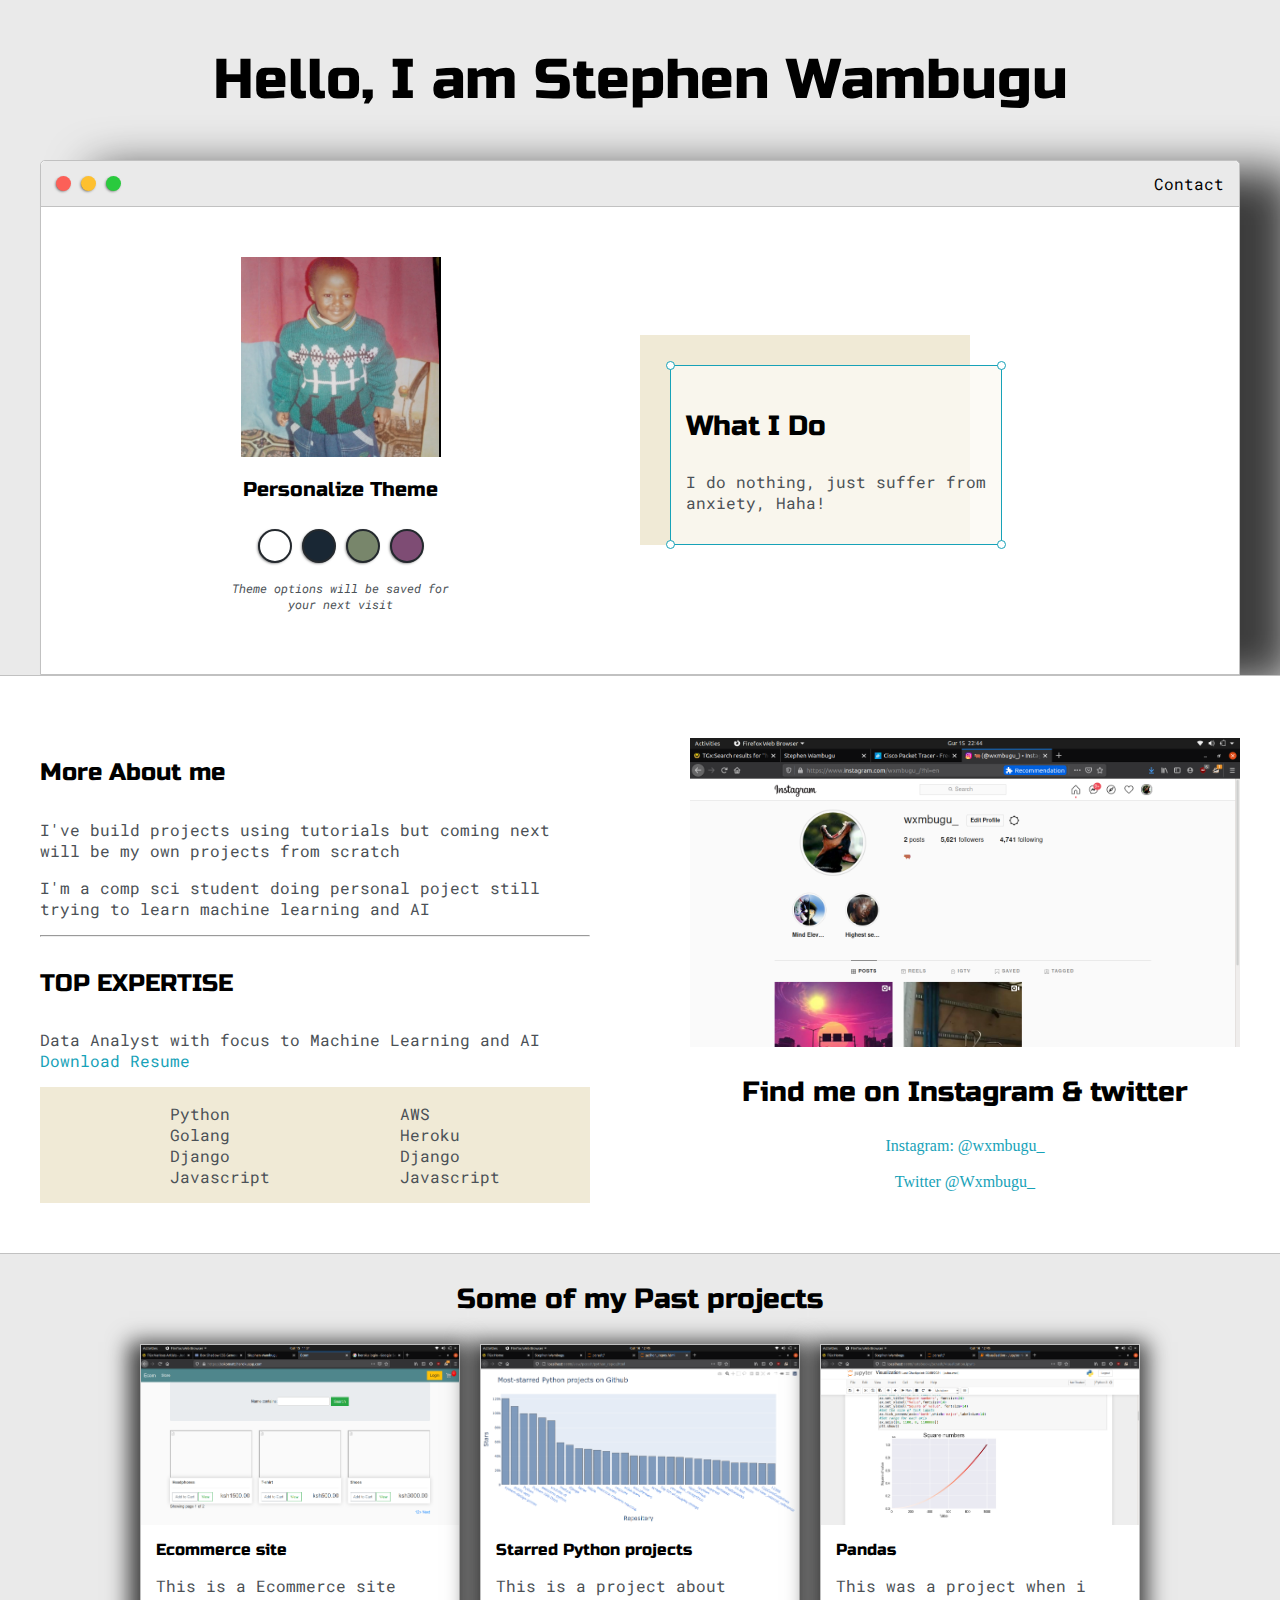
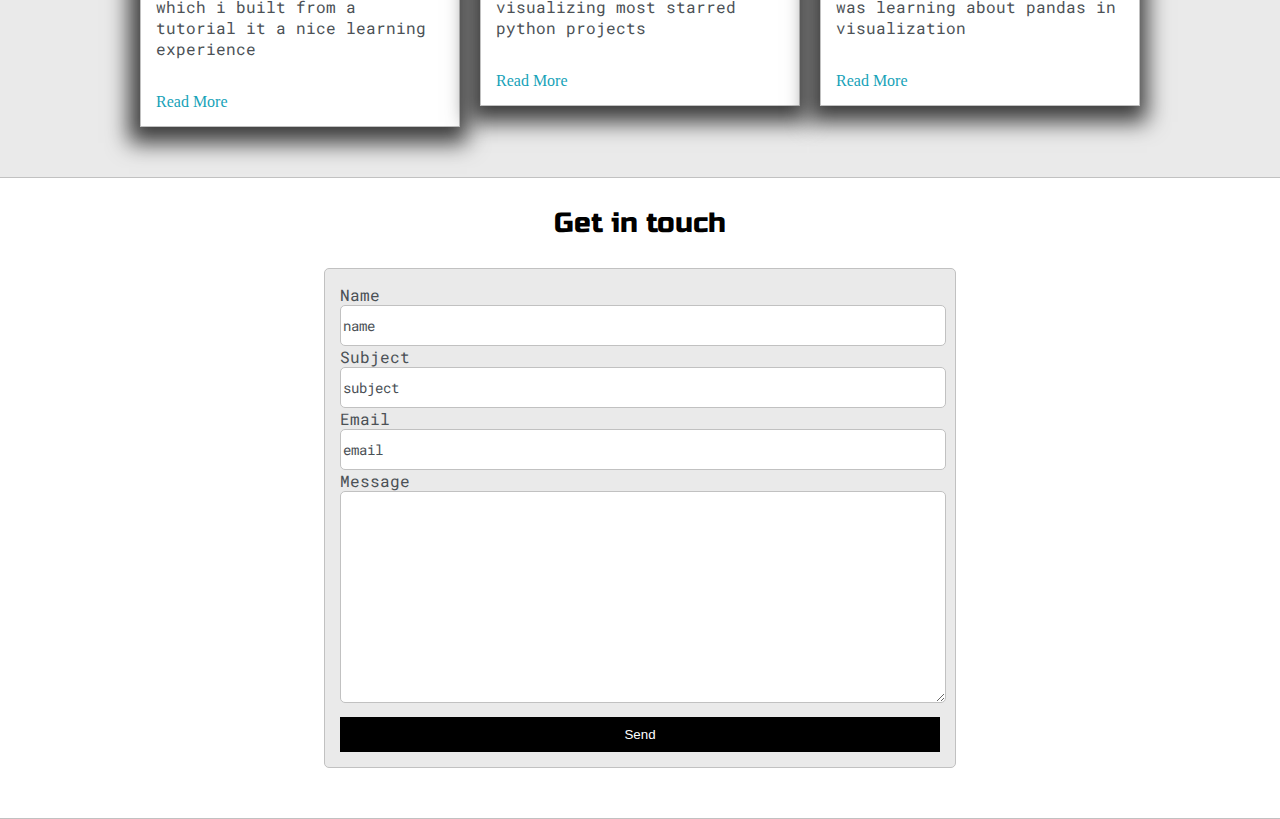
<file: index.html>
<!DOCTYPE html>
<html lang="en">
<head>
    <meta charset="UTF-8">
    <title>Stephen Wambugu</title>
    <meta http-equiv="X-UA-Compatible" content="IE=edge">
    <meta name="viewport" content="width=device-width, initial-scale=1.0">
    <link rel="preconnect" href="https://fonts.gstatic.com">
    <link href="https://fonts.googleapis.com/css2?family=Russo+One&display=swap" rel="stylesheet">
    <link rel="preconnect" href="https://fonts.gstatic.com">
    <link href="https://fonts.googleapis.com/css2?family=Roboto+Mono:wght@500&family=Russo+One&display=swap" rel="stylesheet"> 
    <link rel="stylesheet" type="text/css" href="default.css">
    <link id="theme-style" rel="stylesheet" type="text/css" href="">
</head>
<body>
    <section class="s1">
        <div class="main-container">
            <div class="greeting-wrapper">
                <h1>Hello, I am Stephen Wambugu</h1>
            </div>
            <div class="intro-wrapper">
                <div class="nav-wrapper">
                    <div class="dots-wrapper">
                        <div id="dot-1" class="browser-dot"></div>
                        <div id="dot-2" class="browser-dot"></div>
                        <div id="dot-3" class="browser-dot"></div>
                    </div>
                    <ul id="navigation">
                        <li><a href="#">Contact</a> </li>
                    </ul>
                </div>
                <div class="left-column">
                    <img src="images/me.png" id="profile_pic">
                    <h5 style="text-align: center;line-height: 0;">Personalize Theme</h5>
                <div id="theme-options-wrapper">
                    <div data-mode="light" id="light-mode" class="theme-dot"></div>
                    <div data-mode="blue" id="blue-mode" class="theme-dot"></div>
                    <div data-mode="green" id="green-mode" class="theme-dot"></div>
                    <div data-mode="purple" id="purple-mode" class="theme-dot"></div>
                </div>
                <p id="settings-note"> Theme options will be saved for <br> your next visit</p>
                </div>
                <div class="right-column">
                    <div id="preview-shadow">
                        <div id="preview">
                            <div id="corner-tl" class="corner"></div>
                            <div id="corner-tr" class="corner"></div>
                            <h3>What I Do</h3>
                            <p>I do nothing, just suffer from anxiety, Haha!</p>
                            <div id="corner-bl" class="corner"></div>
                            <div id="corner-br" class="corner"></div>
                        </div>
                    </div>
            </div>
            </div>
        </div>
    </section>
    <section class="s2">
        <div class="main-container">

            <div class="about-wrapper">
                <div class="about-me">
                    <h4>More About me</h4>
                    <p>I've build projects using tutorials but coming next will be my own projects from scratch</p>
                    <p>I'm a comp sci student doing personal poject still trying to learn machine learning and AI</p>
                
                <hr>
                <h4>TOP EXPERTISE</h4>
                <p>
                    Data Analyst with focus to Machine Learning and AI <a target="_blank " href="report.pdf">Download Resume</a>
                </p>
                <div id="skills">   
                    <ul>
                        <li>Python</li>
                        <li>Golang</li>
                        <li>Django</li>
                        <li>Javascript</li>
                    </ul>
                    <ul>
                        <li>AWS</li>
                        <li>Heroku</li>
                        <li>Django</li>
                        <li>Javascript</li>
                    </ul>
                </div>
            </div>
                
                <div class="social-links">
                    <img id="social_img" src="images/ig.png" >
                    <h3>Find me on Instagram & twitter</h3>
                    <a target="_blank" href="https://www.instagram.com/wxmbugu_/">Instagram: @wxmbugu_</a>
                    <br>
                    <a target="_blank" href="https://twitter.com/Wxmbugu_">Twitter @Wxmbugu_</a>
                </div>
            </div>

        </div>
    </section>
    <section class="s1">
        <div class="main-container">
            <h3 style="text-align: center;">Some of my Past projects</h3>
            <div class="post-wrapper">
                <div>
                    <div class="post">
                        <img class="thumbnail" src="images/Screenshot from 2021-02-15 11-31-24.png" >
                        <div class="post-preview">
                            <h6 class="post-title">Ecommerce site</h6>
                            <p class="post-intro">This is a Ecommerce site which i built from a tutorial it a nice learning
                                experience
                            </p>
                            <br>
                            <a href="post.html">Read More</a>
                        </div>
                    </div>
                </div>
                <div>
                    <div class="post">
                        <img class="thumbnail" src="images/starred.png" >
                        <div class="post-preview">
                            <h6 class="post-title">Starred Python projects</h6>
                            <p class="post-intro">This is a project about visualizing most starred python projects</p>
                            <br>
                            <a href="#">Read More</a>
                        </div>
                    </div>
                </div>
                <div>
                    <div class="post">
                        <img class="thumbnail" src="images/visualization.png" >
                        <div class="post-preview">
                            <h6 class="post-title">Pandas</h6>
                            <p class="post-intro">This was a project when i was learning about pandas in visualization

                            </p>
                            <br>
                            <a href="#">Read More</a>
                        </div>
                    </div>
                </div>
            </div>
        </div>
    </section>
    <section class="s2">
        <div class="main-container">
            <h3 style="text-align: center;">Get in touch</h3>
            <form id="contact-form">
                <label>Name</label>
                <input id="input-field" type="text" value="name">
                <label>Subject</label>
                <input id="input-field" type="text" value="subject">
                <label>Email</label>
                <input id="input-field" type="text" value="email">
                <label>Message</label>
                <textarea id="input-field" name="message" cols="30" rows="10"></textarea>
                 
                <button id="submit-btn" type="sumbit" input="" name="Send">Send</button>
                
            </form>
        </div>
    </section>

    <script type="text/javascript" src="script.js"></script>
</body>
</html>
</file>
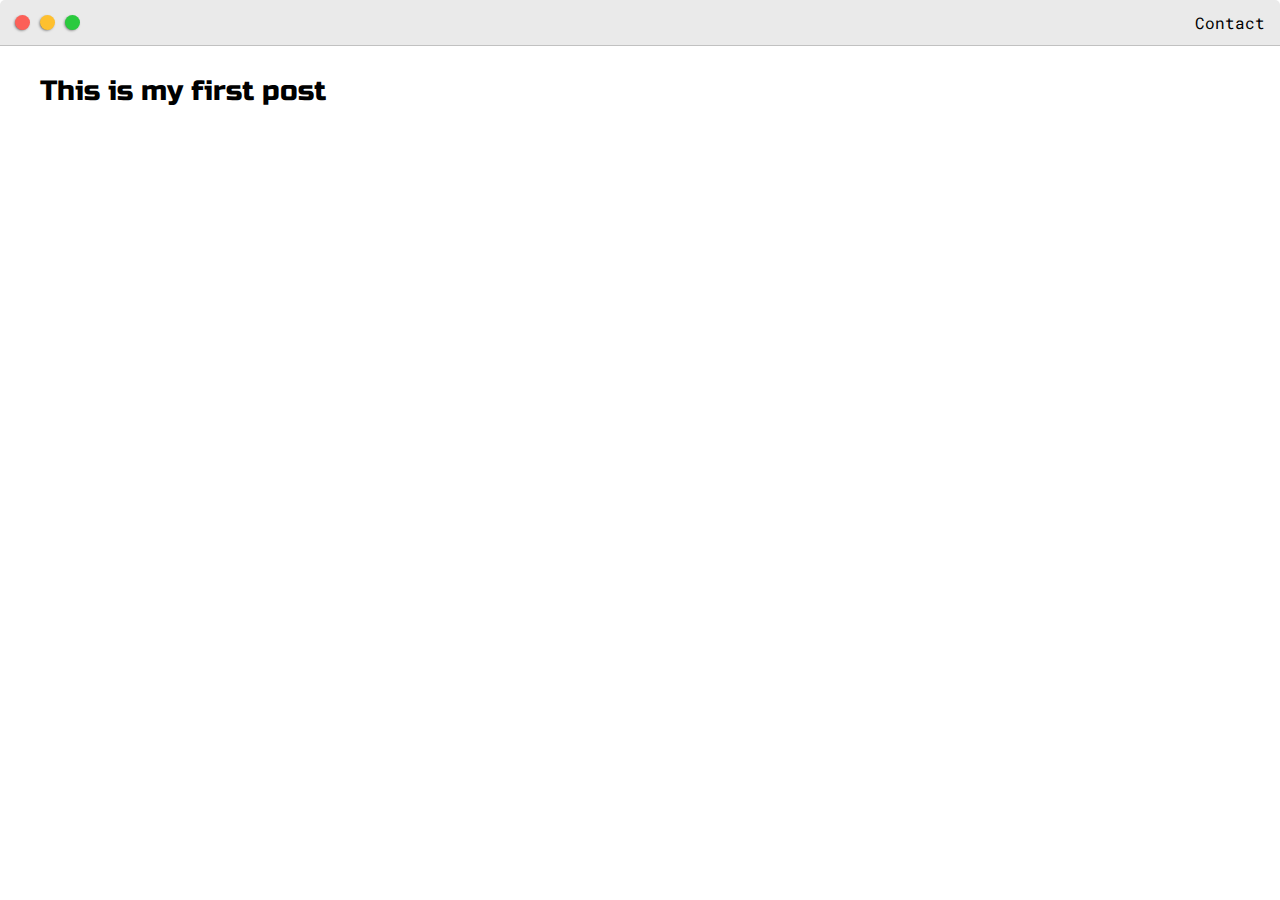
<file: post.html>
<!DOCTYPE html>
<html lang="en">
<head>
    <meta charset="UTF-8">
    <title>Post Name</title>
    <meta http-equiv="X-UA-Compatible" content="IE=edge">
    <meta name="viewport" content="width=device-width, initial-scale=1.0">
    <link rel="preconnect" href="https://fonts.gstatic.com">
    <link href="https://fonts.googleapis.com/css2?family=Russo+One&display=swap" rel="stylesheet">
    <link rel="preconnect" href="https://fonts.gstatic.com">
    <link href="https://fonts.googleapis.com/css2?family=Roboto+Mono:wght@500&family=Russo+One&display=swap" rel="stylesheet"> 
    <link rel="stylesheet" type="text/css" href="default.css">
</head>
<body>
    <div class="nav-wrapper">
        <div class="dots-wrapper">
            <div id="dot-1" class="browser-dot"></div>
            <div id="dot-2" class="browser-dot"></div>
            <div id="dot-3" class="browser-dot"></div>
        </div>
        <ul id="navigation">
            <li><a href="#">Contact</a> </li>
        </ul>
    </div>
    <div class="main-container">
        <h3>This is my first post</h3>
    </div>
</body>
</html>
</file>
<file: default.css>
:root{
    --mainColor:#eaeaea;
    --secondaryColor:#fff;
    --borderColor:#c1c1c1;
    --mainText:black;
    --secondaryText:#4b5156;
    --themeDotBorder:#24292e;
    --previewBg:rgb(251,249,243,0.8);
    --previewShadow:#f0ead6;
    --buttonColor:black;
}


html, body {
    padding: 0%;
    margin: 0%;

}

body *{
    transition: 0.3s;
}

h1,h2,h3,h4,h5,h6, strong{
    color:var(--mainText);
    font-family: 'Russo One', sans-serif;
    font-weight: 500;
}

a{
    text-decoration: none;
    color: #17a2b8;
}
ul{
    list-style: none;
}
h1{font-size: 56px;}
h2{font-size: 36px;}
h3{font-size: 28px;}
h4{font-size: 24px;}
h5{font-size: 20px;}
h6{font-size: 16px;}
p, li,span,label,input,textarea{
    color:var(--secondaryText);
    font-family: 'Roboto Mono', monospace;

}

.s1{
    background-color: var(--mainColor);
    border-bottom:1px solid var(--borderColor);
    overflow: auto;
}
.s2{
    background-color: var(--secondaryColor);
    border-bottom:1px solid var(--borderColor);
    overflow: auto;
}
.main-container{
    width: 1200px;
    margin:0 auto;
}

.greeting-wrapper{
    display: grid;
    text-align: center;
    align-content: center;
    min-height: 10em;
}
.intro-wrapper{
    background-color: var(--secondaryColor);
    border: 1px solid var(--borderColor);
    border-radius: 5px 5px 0 0;
    -webkit-box-shadow: 54px 10px 46px 0px rgba(0,0,0,0.75);
    -moz-box-shadow: 54px 10px 46px 0px rgba(0,0,0,0.75);
    box-shadow: 54px 10px 46px 0px rgba(0,0,0,0.75);

    display: grid;
    grid-template-columns: 1fr 1fr;
    grid-template-areas: 
        'nav-wrapper nav-wrapper'
        'left-column right-column'
    ;
}
.nav-wrapper{
    grid-area: nav-wrapper;
    border-bottom: 1px solid var(--borderColor);
    display: flex;
    justify-content: space-between;
    align-items: center;
    background-color: var(--mainColor);
    border-radius: 5px 5px 0 0;
}
#navigation a{
    color: var(--mainText);
}
#navigation{
    margin: 0px;
    padding: 10px;
}
#navigation li{
    display: inline-block;
    margin-right: 5px;
    margin-left: 5px;
}
.dots-wrapper{
    display: flex;
    padding: 10px;
}
#dot-1{
    background-color: #FC6058;
}
#dot-2{
    background-color: #FEC02F;
}
#dot-3{
    background-color: #2ACA3E;
}
.browser-dot{
    background-color: black;
    height: 15px;
    width: 15px;
    border-radius: 50%;
    margin: 5px;
    -webkit-box-shadow: -1px 1px 3px -1px rgba(0,0,0,0.75);
    -moz-box-shadow: -1px 1px 3px -1px rgba(0,0,0,0.75);
    box-shadow: -1px 1px 3px -1px rgba(0,0,0,0.75);
}
.left-column{
    grid-area: left-column;
    padding-top: 50px;
    padding-bottom: 50px;

}
#profile_pic{
    display: block;
    margin: 0 auto;
    height: 200px;
    width: 200px;
    object-fit: cover;
    border: 2px var(--borderColor);
}
#theme-options-wrapper{
    display: flex;
    justify-content: center;
}
.theme-dot{
    height: 30px;
    width: 30px;
    background-color: black;
    border-radius: 50%;
    margin: 5px;
    border:2px solid var(--themeDotBorder);
    -webkit-box-shadow: -1px 1px 3px -1px rgba(0,0,0,0.75);
    -moz-box-shadow: -1px 1px 3px -1px rgba(0,0,0,0.75);
    box-shadow: -1px 1px 3px -1px rgba(0,0,0,0.75);
    cursor: pointer;
}
.theme-dot:hover{
    border-width: 5px;
}
#light-mode{
    background-color: #fff;
}
#blue-mode{
    background-color: #192734;
}
#green-mode{
    background-color: #78866b;
}
#purple-mode{
    background-color: #7E4C74;
}
#settings-note{
    font-size: 12px;
    font-style: italic;
    text-align: center;
}
.right-column{
    grid-area: right-column;
    display: grid;
    align-content: center;
    padding-top: 50px;
    padding-bottom: 50px;
}
#preview-shadow{
    background-color: var(--previewShadow);
    width: 300px;
    height: 180px;
    padding-left: 30px;
    padding-top: 30px;
}
#preview{
    width: 300px;
    border: 1.5px solid #17a2b8;
    background-color: var(--previewBg);
    padding: 15px;
    position: relative;
}
.corner{
    width: 7px;
    height: 7px;
    border-radius: 50%;
    border: 1.5px solid #17a2b8;
    background-color: #fff;
    position: absolute;
}
#corner-tl{
    top: -5px;
    left: -5px;
}
#corner-tr{
    top: -5px;
    right: -5px;
}
#corner-bl{
    bottom:  -5px;
    left: -5px;
}
#corner-br{
    bottom: -5px;
    right: -5px;
}
.about-wrapper{
    display: grid;
    grid-template-columns: repeat(auto-fit, minmax(320px,1fr));
    padding-bottom: 50px;
    padding-top: 50px;
    gap: 100px;
}
#skills{
    display: flex;
    justify-content: space-evenly;
    background-color: var(--previewShadow);
}
.social-links{
    display: grid;
    align-content: center;
    text-align: center;
}
#social_img{
    width: 100%;
}
.post-wrapper{
    display: grid;
    grid-template-columns: repeat(auto-fit, 320px);
    gap: 20px;
    justify-content: center;
    padding-bottom: 50px;
}
.post{
    border: 1px solid var(--borderColor);
    -webkit-box-shadow: -2px 7px 21px 9px rgba(0,0,0,0.75);
    -moz-box-shadow: -2px 7px 21px 9px rgba(0,0,0,0.75);
    box-shadow: -2px 7px 21px 9px rgba(0,0,0,0.75);
}
.post-preview{
    background-color: #fff;
    padding: 15px;
}
.post-title{
    color: black;
    margin: 0%;
}
.post-intro{
    color: #4b5156;
    font-size: 16px;
}
#contact-form{
    display: block;
    max-width: 600px;
    margin: 0 auto;
    border: 1px solid var(--borderColor);
    padding: 15px;
    border-radius: 5px;
    background-color: var(--mainColor);
    margin-bottom: 50px;
}
#contact-form:label{
    line-height: 2.7em;
}
#input-field{
    width: 100%;
    padding-top: 10px;
    padding-bottom: 10px;
    background-color: var(--secondaryColor);
    border-radius: 5px;
    border: 1px solid var(--borderColor);
    font-size: 14px;
}
#submit-btn{
    margin-top: 10px;
    width: 100%;
    padding-top: 10px;
    padding-bottom: 10px;
    color: #fff;
    background-color: var(--buttonColor);
    border: none;
    

}
.thumbnail{
    display: block;
    width: 100%;
    height: 180px;
    object-fit: cover;


}
@media screen  and (max-width: 1200px){
    .main-container{
        width: 95%;
    }
    
}
@media screen  and (max-width: 800px){
    .intro-wrapper{
        grid-template-columns: 1fr;
        grid-template-areas: 
            'nav-wrapper'
            'left-column'
            'right-column'
        ;
    }
    .right-column{
        justify-content: center;
    }
}
</file>
